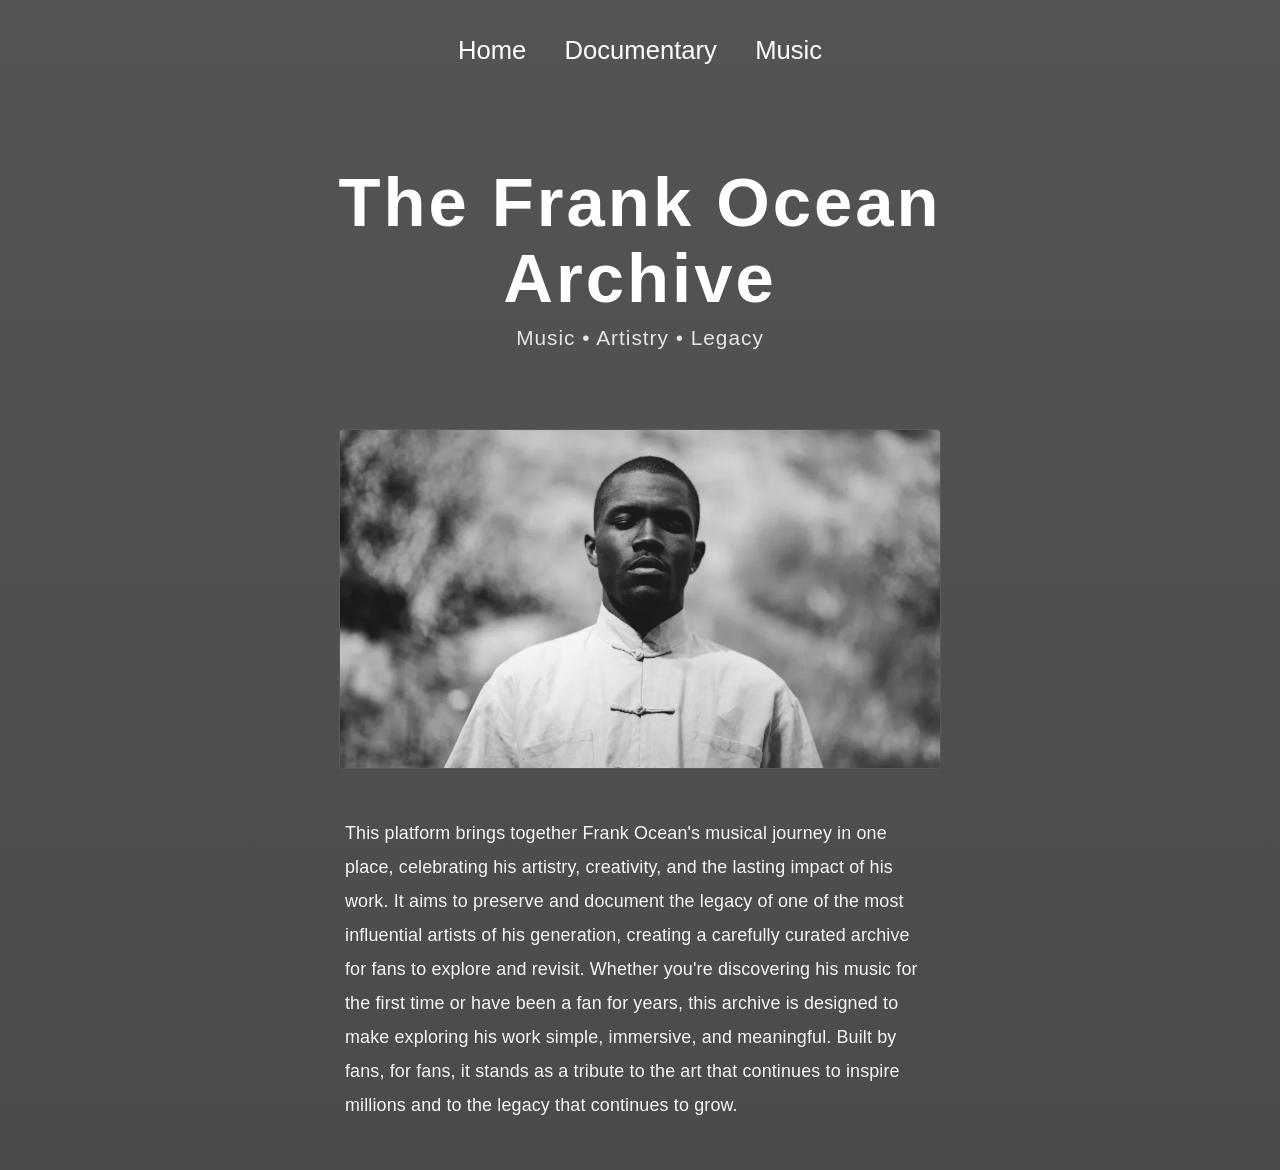
<file: index.html>
<!DOCTYPE html>
<html lang="en">

<head>

    <meta charset="UTF-8">
    <meta name="viewport" content="width=device-width, initial-scale=1.0">
    <title>
        The Frank Ocean Archive</title>
    <link rel="stylesheet" href="styles/style.css">

</head>

<body>

    <div class="container">

        <nav>
            <ul class="nav-list">
                <li><a href="index.html">Home</a></li>
                <li><a href="documentary.html">Documentary</a></li>
                <li><a href="music.html">Music</a></li>
            </ul>
        </nav>

        <div class="hero">
            <h1 class="title">The Frank Ocean <br>Archive</h1>
            <h4 class="subtitle">Music • Artistry • Legacy</h4>

            <div>
                <img src="resources/images/banner.webp" alt="">
            </div>

            <div class="about">
                <p>
                    This platform brings together Frank Ocean's musical journey in one place, celebrating his artistry,
                    creativity, and the lasting impact of his work. It aims to preserve and document the legacy of one
                    of the most influential artists of his generation, creating a carefully curated archive for fans to
                    explore and revisit.

                    Whether you're discovering his music for the first time or have been a fan for years, this archive
                    is designed to make exploring his work simple, immersive, and meaningful. Built by fans, for fans,
                    it stands as a tribute to the art that continues to inspire millions and to the legacy that
                    continues to grow.

                </p>
            </div>
        </div>

    </div>

</body>

</html>
</file>
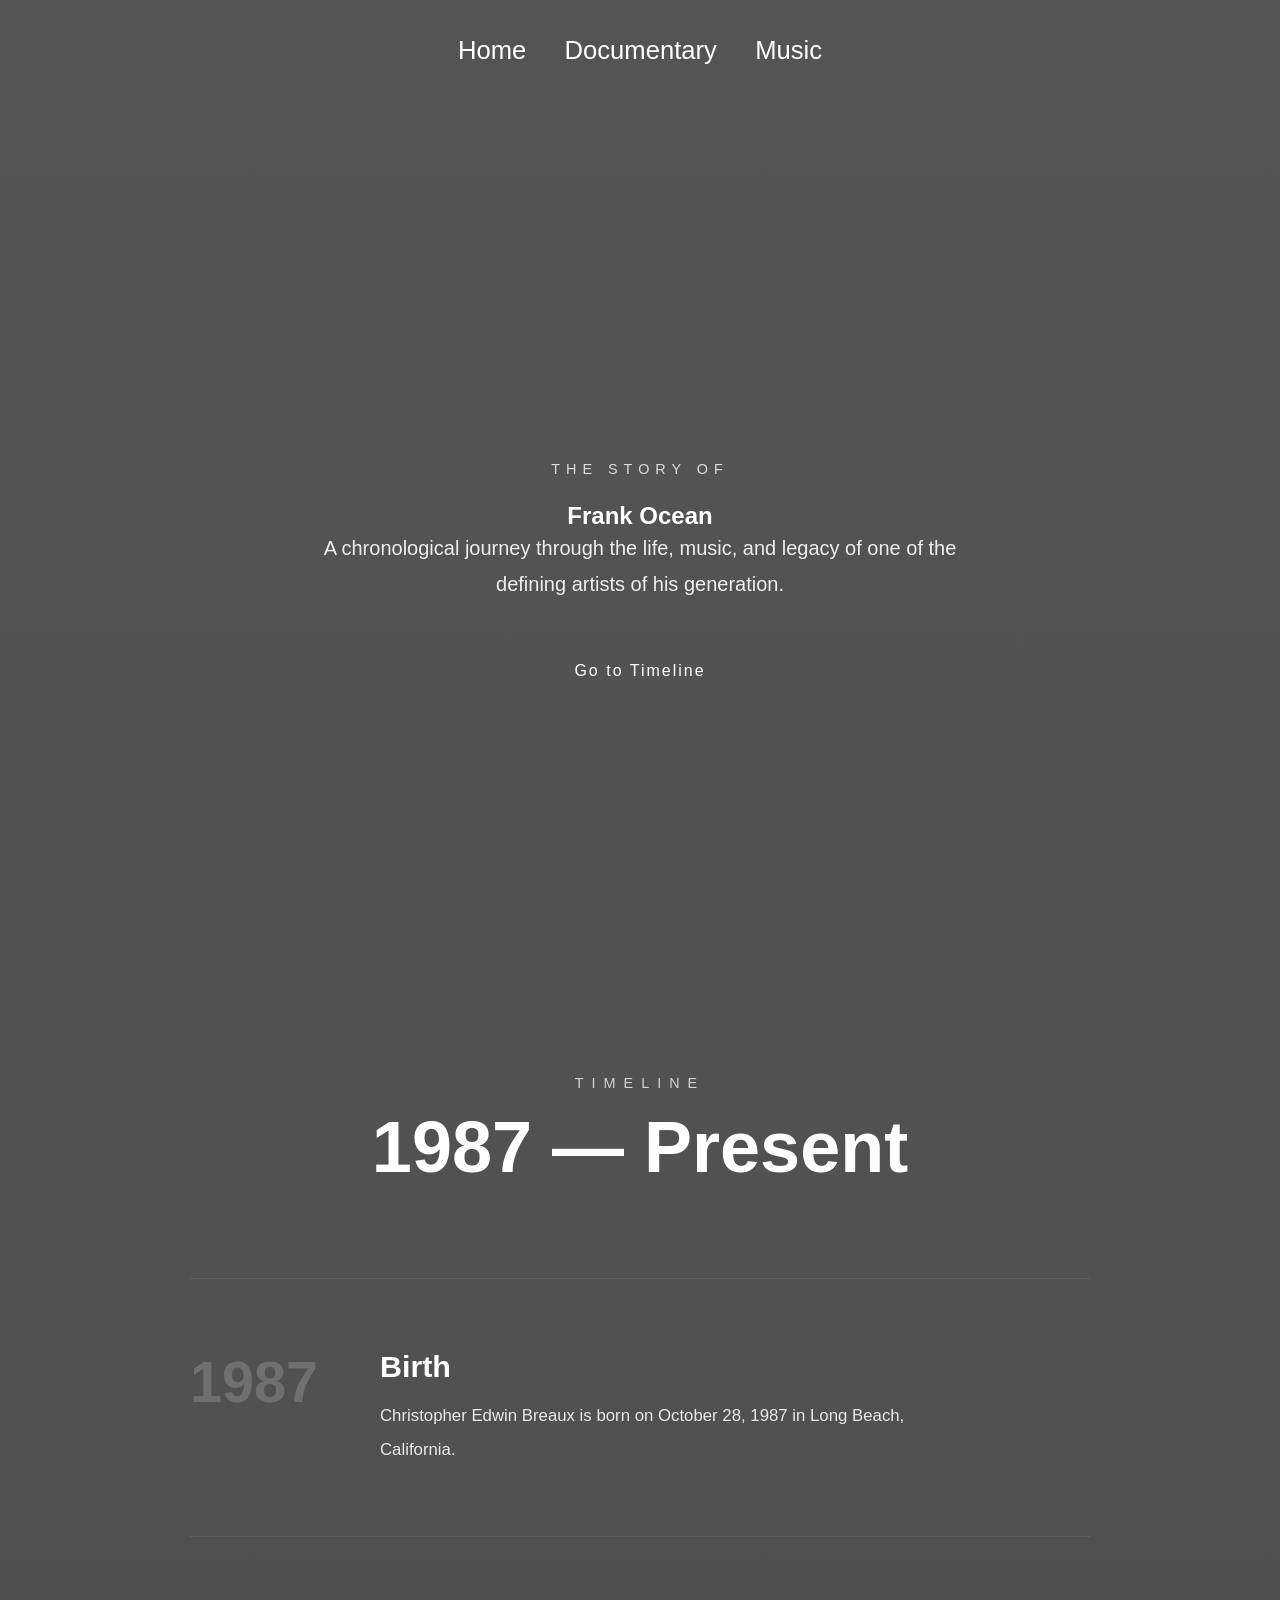
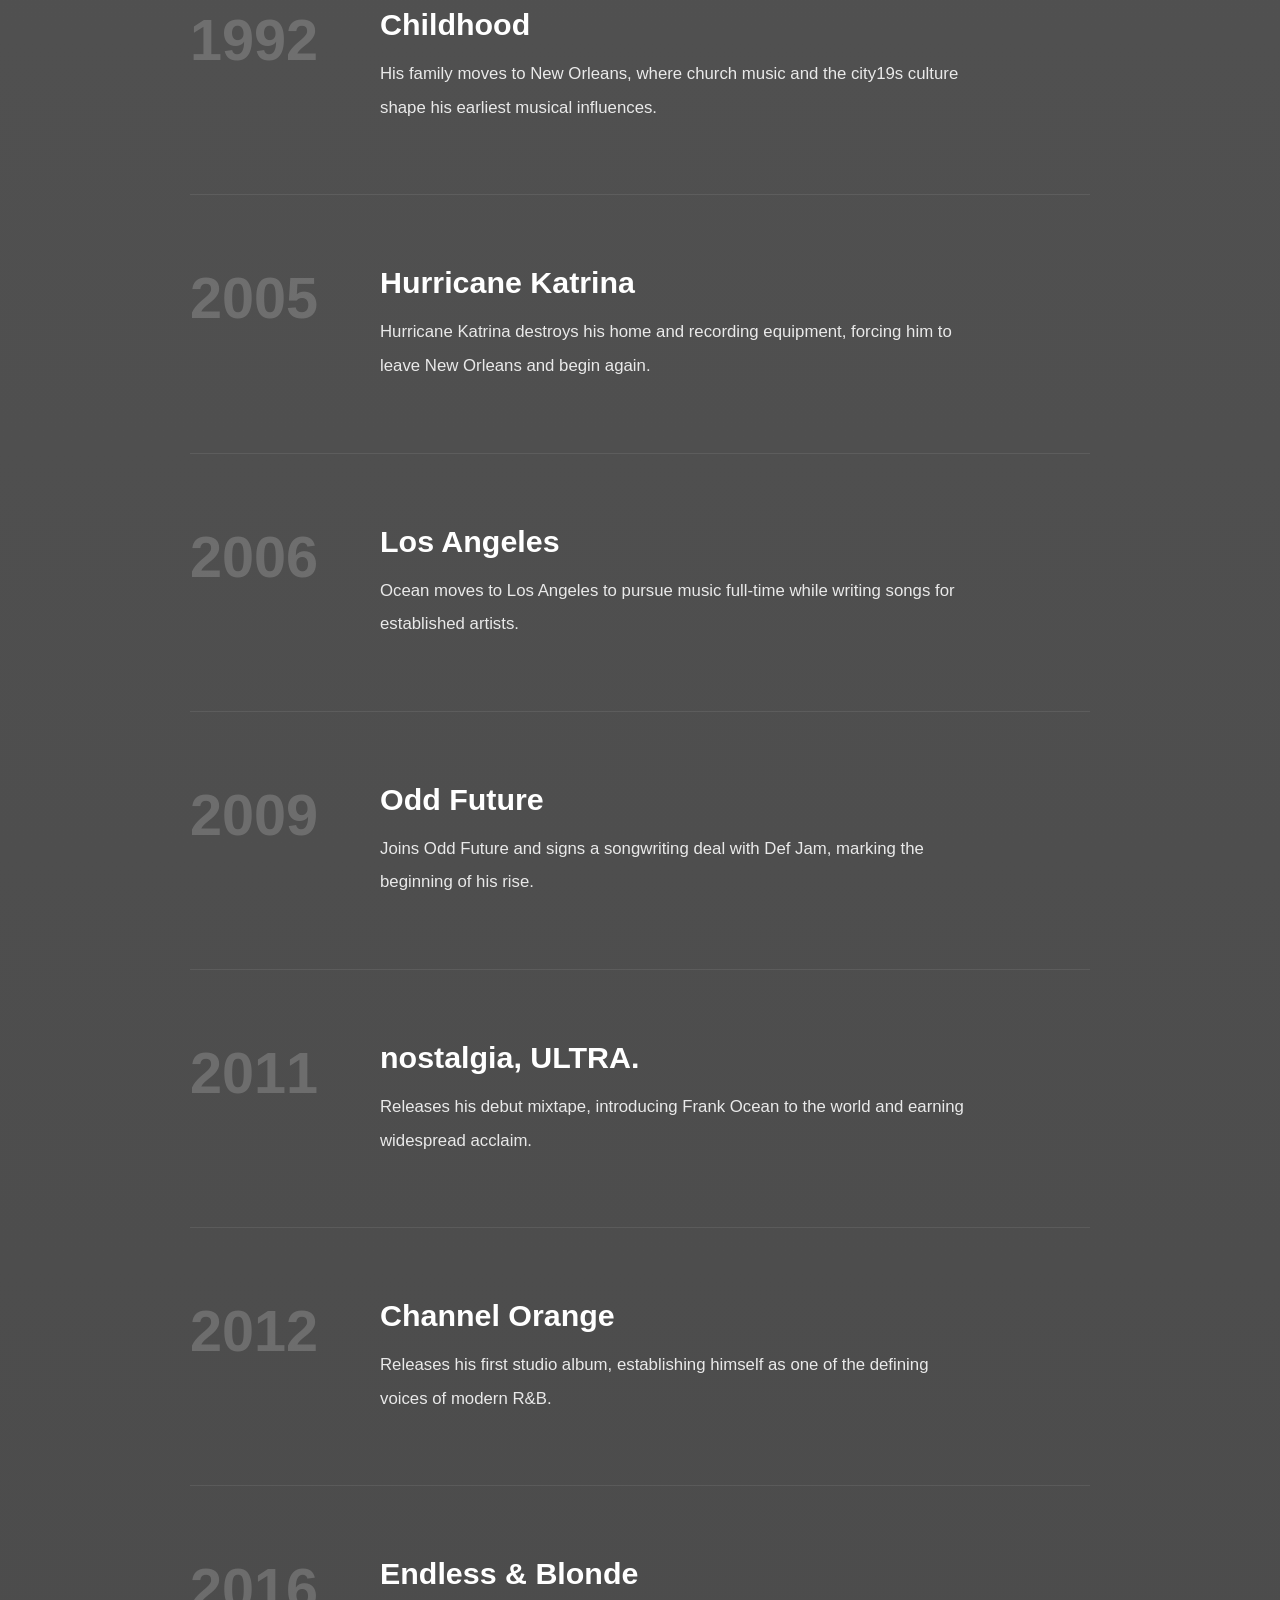
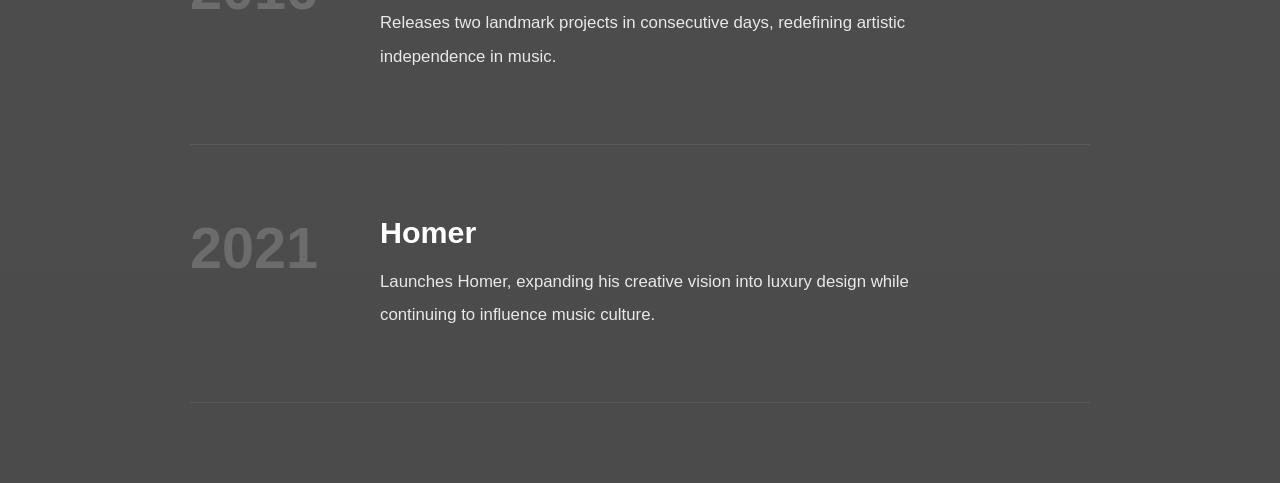
<file: documentary.html>
<!DOCTYPE html>
<html lang="en">

<head>
    <meta charset="UTF-8">
    <meta name="viewport" content="width=device-width, initial-scale=1.0">
    <title>Documentary | The Frank Ocean Archive</title>
    <link rel="stylesheet" href="styles/style.css">
    <link rel="stylesheet" href="styles/documentary.css">
</head>

<body>
    <div class="container">

        <nav>
            <ul class="nav-list">
                <li><a href="index.html">Home</a></li>
                <li><a href="documentary.html">Documentary</a></li>
                <li><a href="music.html">Music</a></li>
            </ul>
        </nav>




        <section class="documentary-hero">
            <div class="hero-content">
                <p class="hero-tag">THE STORY OF</p>

                <h1>Frank Ocean</h1>

                <p class="hero-description">
                    A chronological journey through the life,
                    music, and legacy of one of the defining
                    artists of his generation.
                </p>

                <a href="#timeline" class="begin-btn">
                    Go to Timeline
                </a>
            </div>
        </section>

        <section class="timeline-section" id="timeline">


            <p class="timeline-tag">
                TIMELINE
            </p>

            <h2 class="timeline-heading">
                1987 — Present
            </h2>

            <div class="timeline">

                <article class="timeline-event">

                    <div class="timeline-year">1987</div>

                    <div class="timeline-info">

                        <h3>Birth</h3>

                        <p>
                            Christopher Edwin Breaux is born on
                            October 28, 1987 in Long Beach,
                            California.
                        </p>

                    </div>

                </article>

                <article class="timeline-event">

                    <div class="timeline-year">1992</div>

                    <div class="timeline-info">

                        <h3>Childhood</h3>

                        <p>
                            His family moves to New Orleans,
                            where church music and the city19s
                            culture shape his earliest musical
                            influences.
                        </p>

                    </div>

                </article>

                <article class="timeline-event">

                    <div class="timeline-year">2005</div>

                    <div class="timeline-info">

                        <h3>Hurricane Katrina</h3>

                        <p>
                            Hurricane Katrina destroys his home
                            and recording equipment, forcing him
                            to leave New Orleans and begin again.
                        </p>

                    </div>

                </article>

                <article class="timeline-event">

                    <div class="timeline-year">2006</div>

                    <div class="timeline-info">

                        <h3>Los Angeles</h3>

                        <p>
                            Ocean moves to Los Angeles to pursue
                            music full-time while writing songs
                            for established artists.
                        </p>

                    </div>

                </article>

                <article class="timeline-event">

                    <div class="timeline-year">2009</div>

                    <div class="timeline-info">

                        <h3>Odd Future</h3>

                        <p>
                            Joins Odd Future and signs a
                            songwriting deal with Def Jam,
                            marking the beginning of his rise.
                        </p>

                    </div>

                </article>

                <article class="timeline-event">

                    <div class="timeline-year">2011</div>

                    <div class="timeline-info">

                        <h3>nostalgia, ULTRA.</h3>

                        <p>
                            Releases his debut mixtape,
                            introducing Frank Ocean to the
                            world and earning widespread acclaim.
                        </p>

                    </div>

                </article>

                <article class="timeline-event">

                    <div class="timeline-year">2012</div>

                    <div class="timeline-info">

                        <h3>Channel Orange</h3>

                        <p>
                            Releases his first studio album,
                            establishing himself as one of the
                            defining voices of modern R&B.
                        </p>

                    </div>

                </article>

                <article class="timeline-event">

                    <div class="timeline-year">2016</div>

                    <div class="timeline-info">

                        <h3>Endless & Blonde</h3>

                        <p>
                            Releases two landmark projects in
                            consecutive days, redefining artistic
                            independence in music.
                        </p>

                    </div>

                </article>

                <article class="timeline-event">

                    <div class="timeline-year">2021</div>

                    <div class="timeline-info">

                        <h3>Homer</h3>

                        <p>
                            Launches Homer, expanding his creative
                            vision into luxury design while
                            continuing to influence music culture.
                        </p>

                    </div>

                </article>

            </div>


        </section>





    </div>
</body>

</html>
</file>
<file: styles/style.css>
* {
    margin: 0;
    padding: 0;
    box-sizing: border-box;
}

html{
    scroll-behavior: smooth;
}

body {
    /* background-color: rgb(237, 112, 45); */
    /* background: rgba(182, 182, 89, 0.779); */
    /* background-color: rgb(85, 85, 85); */

    background: linear-gradient(
        180deg,
        #545454 0%,
        #4b4b4b 100%
    );
    color: #fff;
    font-family: 'Gill Sans', 'Gill Sans MT', Calibri, 'Trebuchet MS', sans-serif;
}

.container {
    width: min(90%, 1200px);
    margin: auto;
}

nav {
    padding: 20px 0;
    margin-bottom: 4rem;
}

.nav-list {
    list-style: none;
    display: flex;
    justify-content: center;
    gap: clamp(1rem, 3vw, 3rem);
    padding: 1rem;
    font-size: clamp(0.95rem, 2vw, 1.75rem);
}

.nav-list li {
    position: relative;
    transition: .3s;
    cursor: pointer;
}

.nav-list li::after {
    content: "";
    position: absolute;
    left: 0;
    bottom: -6px;
    width: 0;
    height: 2px;
    background: white;
    transition: width .3s ease;
}

.nav-list li:hover::after {
    width: 100%;
}

.nav-list li a{
    text-decoration: none;
    color: #fff;
}

.hero {
    display: flex;
    flex-direction: column;
    justify-content: center;
    align-items: center;
    text-align: center;
    min-height: 80vh;
    margin-bottom: 3rem;
}

.hero .title {
    font-size: clamp(2.4rem, 6vw, 4.3rem);
    font-weight: 600;
    line-height: 1.1;
    letter-spacing: clamp(1px, .25vw, 3px);
    margin-bottom: 10px;
    /* text-shadow: 0 4px 12px rgba(0, 0, 0, .12); */
}

.hero .subtitle {
    font-size: clamp(1rem, 2vw, 1.3rem);
    font-weight: 300;
    opacity: .85;
    letter-spacing: 1px;
    margin-bottom: 2rem;
}

.hero img{
    max-width: 600px;
    display: block;
    margin: 3rem 0;
    border-radius: 3px;
    outline: 1px solid rgba(255,255,255,.06);
    object-fit: cover;
    transition: .4s ease;
}


.about {
    width: 100%;
    max-width: 590px;
}

.about p {
    width: 100%;
    font-size: clamp(1rem, 1.4vw, 1.2rem);
    line-height: 1.9;
    letter-spacing: .15px;
    text-align: left;
    color: rgba(255, 255, 255, .95);
}

@media (max-width: 768px) {

    .container {
        width: 100%;
        padding: 0 20px;
    }

    .nav-list {
        flex-wrap: wrap;
        justify-content: center;
    }

    .hero {
        min-height: auto;
        padding: 45px 0 60px;
    }

    .hero .subtitle {
        margin-bottom: 30px;
    }

    .about {
        max-width: 100%;
    }

    .about p {
        text-align: justify;
    }
}
</file>
<file: styles/documentary.css>
.documentary-hero{
    min-height: calc(90vh); 
    display: flex;
    justify-content: center;
    text-align: center;
    align-items: center;
}

.hero-content{
    width: min(800px, 90%);
}

.hero-tag{
    font-size: 0.9rem;
    letter-spacing: 6px;
    text-transform: uppercase;
    opacity: 0.8;
    margin-bottom: 25px;
}

.hero-description{
    font-size: 1.25rem;
    line-height: 1.8;
    max-width: 700px;
    margin: auto;
    opacity: 0.9;
}

.begin-btn{
    display:inline-block;
    margin-top:60px;
    color:white;
    text-decoration:none;
    font-size:1rem;
    letter-spacing:2px;
    transition:.3s ease;
}

.begin-btn:hover{
    transform:translateY(6px);
}







.timeline-section{

    padding:100px 0 80px;

}

.timeline-tag{

    text-align:center;
    font-size:.9rem;
    letter-spacing:8px;
    margin-bottom:15px;
    opacity:.75;

}

.timeline-heading{

    text-align:center;
    font-size:clamp(3rem,6vw,4.5rem);
    margin-bottom:90px;

}

.timeline{

    max-width:900px;
    margin:auto;

}

.timeline-event{

    display:grid;
    grid-template-columns:120px 1fr;

    gap:70px;

    padding:70px 0;

    border-bottom:1px solid rgba(255,255,255,.08);

    transition:.35s ease;

}

.timeline-event:first-child{

    border-top:1px solid rgba(255,255,255,.08);

}

.timeline-event:hover{

    transform:translateX(8px);

}

.timeline-year{

    font-size:3.6rem;
    font-weight:700;

    color:rgba(255,255,255,.18);

    transition:.35s;

}

.timeline-event:hover .timeline-year{

    color:rgba(255,255,255,.4);

}

.timeline-info h3{

    font-size:1.9rem;
    margin-bottom:15px;

}

.timeline-info p{

    max-width:600px;

    line-height:2;

    font-size:1.05rem;

    opacity:.88;

}
</file>
